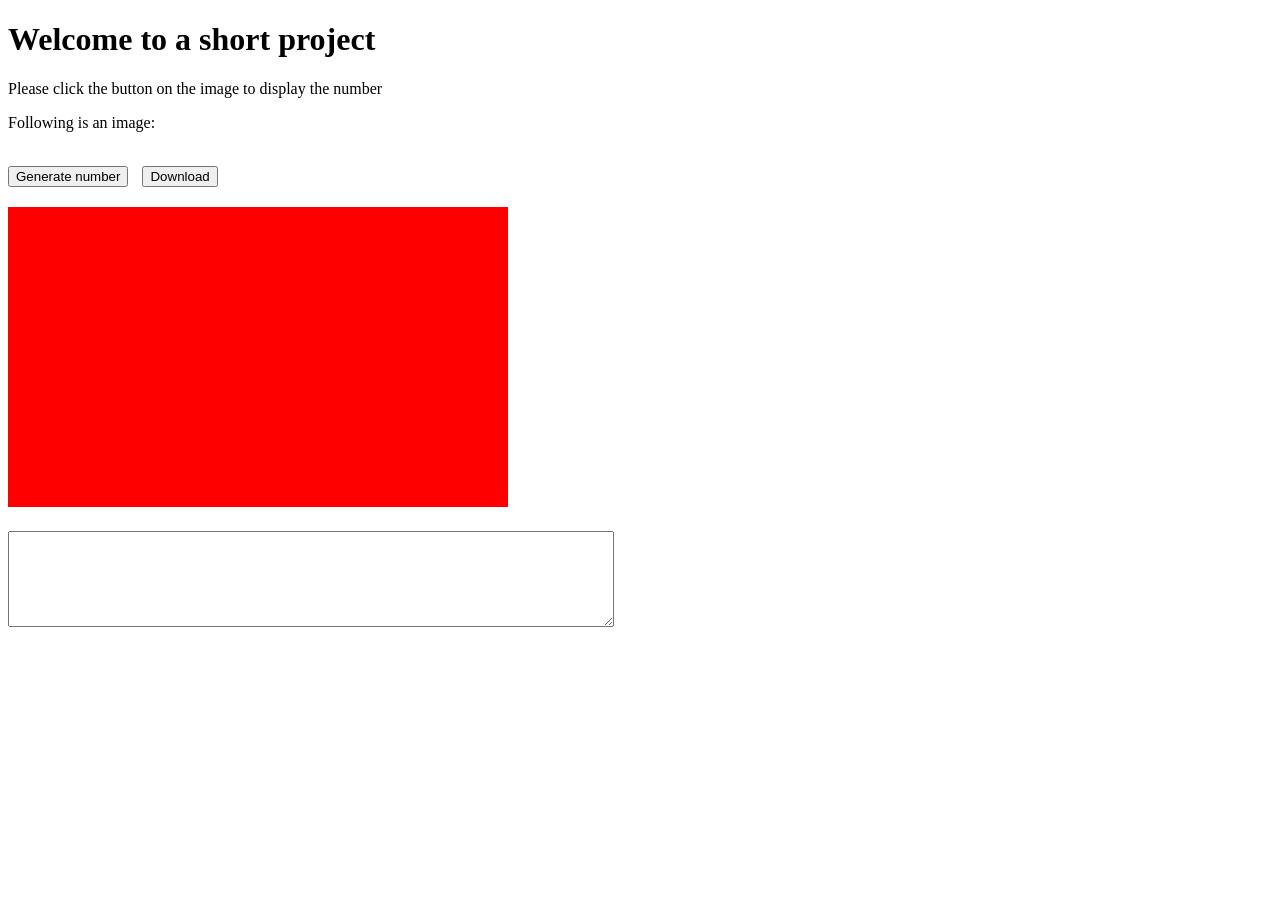
<file: account-number-image-generator/index.html>
<!DOCTYPE html>
<html lang="en">
<head>
    <meta charset="UTF-8">
    <meta name="viewport" content="width=device-width, initial-scale=1.0">
    <title>Document</title>
    <link rel="stylesheet" href="style.css">
</head>
<body>
    <h1> Welcome to a short project</h1>
        <p> Please click the button on the image to display the number</p>
    <p> Following is an image: </p>
    <br>

    <div class="controls">
    <button id="btn"> Generate number</button>
     <button id="downloadbtn">Download</button>
    </div>

    <div class="img-container">
    <img id="scenery" alt="a scenery" style="display:none;"/>
    <canvas id="myCanvas"></canvas>
    </div>
  


<div class="output">
    <textarea id="base64output" rows="6" cols="60" readonly></textarea>
    </div>

    
   <!---- <canvas id="myCanvas"></canvas> -->
   
    <script src="index.js"> </script>
</body>
</html>
</file>
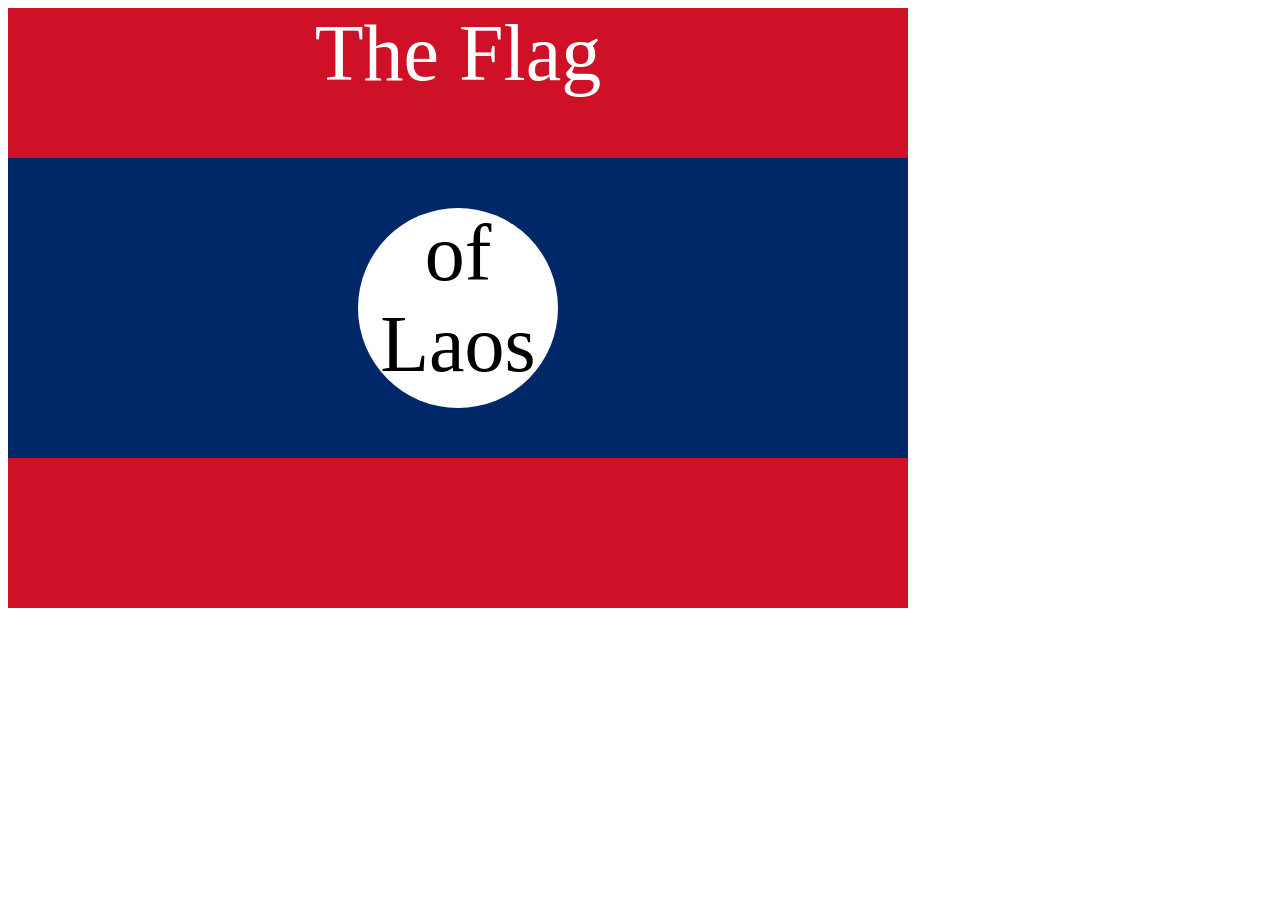
<file: css-flag/index.html>
<!DOCTYPE html>
<html lang="en">
<head>
  <meta charset="UTF-8">
  <title>CSS Flag Project</title>
  <style>
    .flag {
      font-family: 'Times New Roman', Times, serif;
      background-color: #CE1126;
      height: 600px;
      width: 900px;
      font-size: 16px;
      text-align: center;
      position: relative;
      color: white;
    }
    .flag > div {
      background-color: #002868;
     width: 900px;
     height: 300px;
     position: absolute;
     top: 150px;
    }
    .flag  div  div  {
    background-color: white;
    width: 200px;
    height: 200px;
    border-radius: 50%;
     position: relative;
     top: 50px;
     left: 350px;
     color: black;
    }
    p {
      margin: 0;
      font-size: 5rem;
       text-align: center;
    }
    
  </style>
</head>


<body>
  <div class="flag">
    <p>The Flag</p>
    <div>
 
      <div>
        <p>of Laos</p>
      </div>
    </div>
  </div>
</body>

</html>
</file>
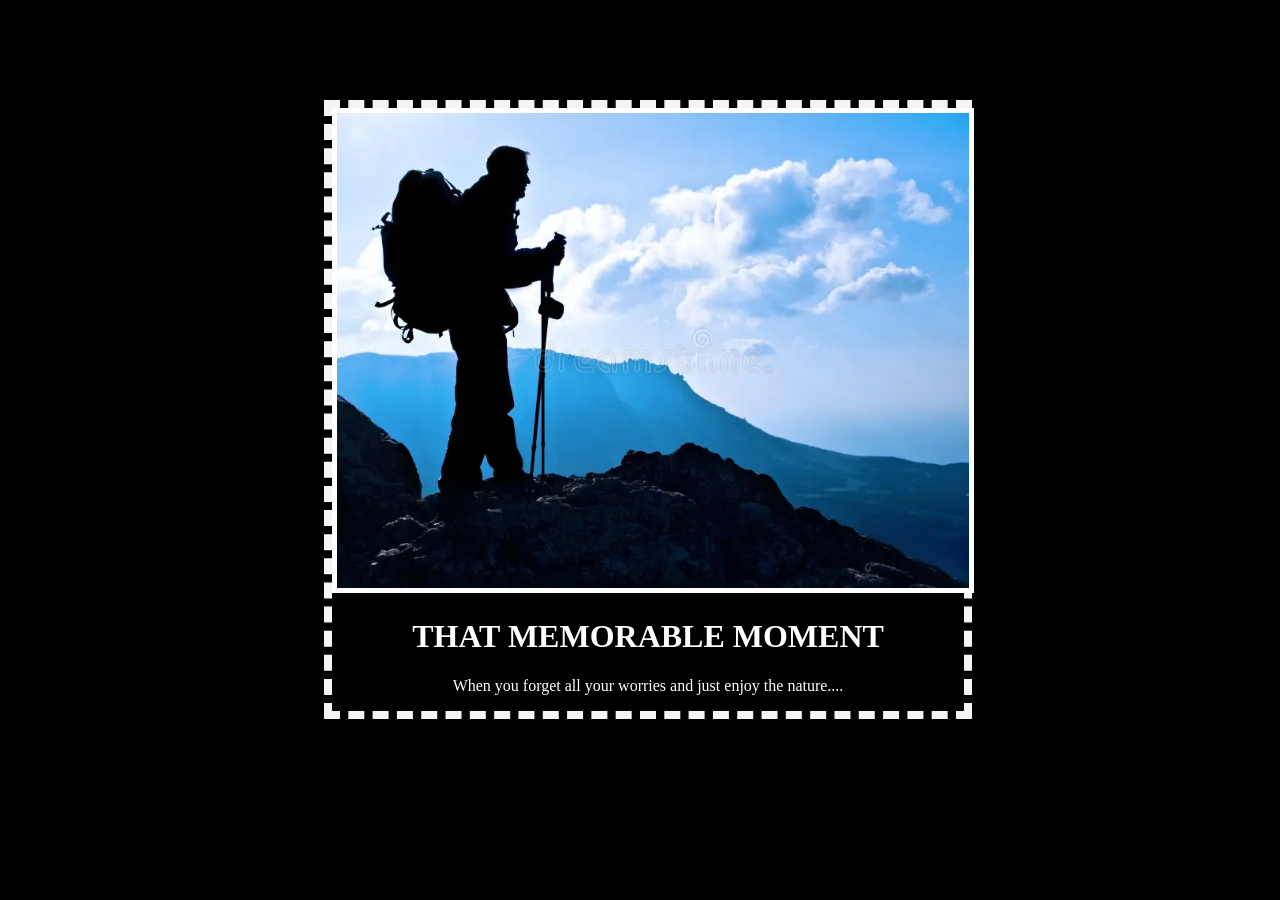
<file: motivation-poster/index.html>
<!DOCTYPE html>
  <html lang="en">
  <head>
    <meta charset="UTF-8">
    <meta name="viewport" content="width=device-width, initial-scale=1.0">
    <title>Motivational Poster</title>
    <link rel="stylesheet" href="./style.css">
    <link href=" https://fonts.google.com/specimen/Libre+Baskerville">
  </head>
  <body>
    <div class="first">
    <img class="imgscd" src="./assets/images/hiker-silhouette-19609545.webp"/>
    <h1> That Memorable Moment</h1>
    <p> When you forget all your worries and just enjoy the nature....</p>
    </div>
  </body>
  </html>
</file>
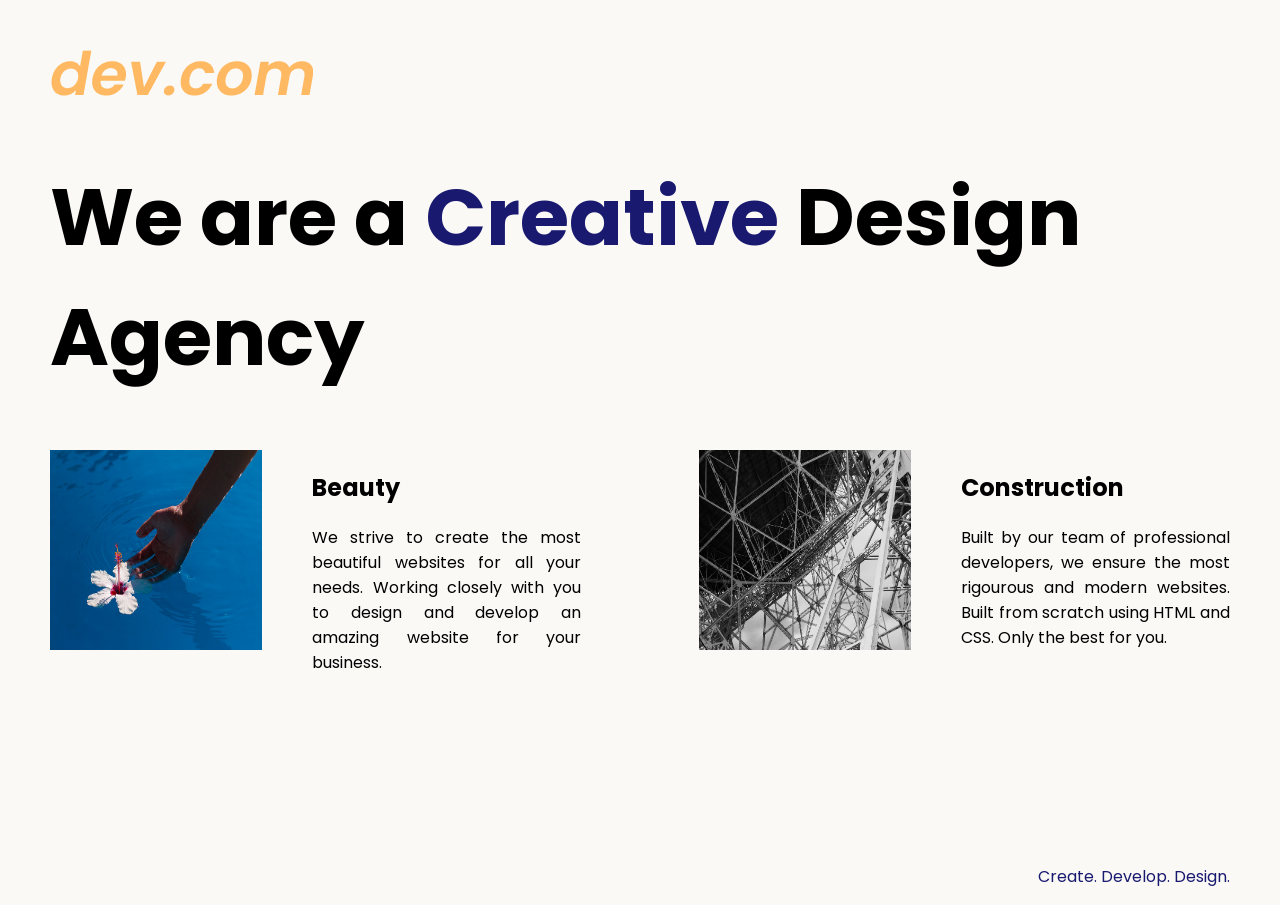
<file: web-design-agency-project/index.html>
<!DOCTYPE html>
<html lang="en">

<head>
  <meta charset="UTF-8">
  <meta name="viewport" content="width=device-width, initial-scale=1.0">
  <title>Agency</title>
  <link rel="stylesheet" href="./style.css">
  <link rel="preconnect" href="https://fonts.googleapis.com">
  <link rel="preconnect" href="https://fonts.gstatic.com" crossorigin>
  <link href="https://fonts.googleapis.com/css2?family=Poppins:wght@400;700&display=swap" rel="stylesheet">
</head>

<body>
  <div class="main">
    <img class="logo" src="./assets/images/logo.png" alt="logo">
    <h1>We are a <span>Creative</span> Design Agency</h1>
    <div class="left card"><img class="tile-image" src="./assets/images/beautiful.jpg" alt="hand and flower in water">
      <h2 class="card-title">Beauty</h2>
      <p class="card-text">We strive to create the most beautiful websites for all your needs. Working closely with you
        to
        design and
        develop an amazing website for your business.</p>
    </div>

    <div class="right card"><img class="tile-image" src="./assets/images/construction.jpg" alt="metal structure">
      <h2 class="card-title">Construction</h2>
      <p>Built by our team of professional developers, we ensure the most rigourous and modern websites. Built from
        scratch using HTML and CSS. Only the best for you.</p>
    </div>

  </div>
  <footer>
    <p>Create. Develop. Design.</p>
  </footer>
</body>

</html>
</file>
<file: account-number-image-generator/style.css>
h1 {
    color: black;
}
p {
    color: black;
}

.img-container {
    /*position: relative;
    display: inline-block;
    */
    margin-bottom: 20px;

}
.controls {
    margin-bottom: 20px;
}
.controls button {
    margin-right: 10px;
}
.output textarea {
    display: block;
    width: 100%;
    max-width: 600px;
}

img {
    width: 500px;
    height: 300px;
    
}
/*.number {
    color: yellow;
    position: absolute;
    display: none;
left:20px;
top: 20px;
}*/

/*#btn {
    position: absolute;
    left:10px;
    top:5px;
    
}
#myCanvas {
border: 2px solid black;
width:500px;
height:300px;
display: none;
}

#downloadbtn {
    position: absolute;
    top: 5px;
right:10px;
}
#scenery {
    width: 500px;
  height: 300px;
  image-rendering: pixelated;
}
  */
</file>
<file: motivation-poster/style.css>
body {
    background-color: black;
}
h1 {
   size: 3rem;
    text-transform: uppercase;
}

.first {
font-family: Regular Libre Baskerville;
    width: 50%;
    margin-left: 25%;
    color: white;
   text-align: center;
   margin-top: 100px;
   border: 8px dashed whitesmoke
}
.imgscd {
    width: 100%;
    border: 5px solid white;
}
</file>
<file: web-design-agency-project/style.css>
body {
  font-family: "Poppins", sans-serif;
  margin: 50px 50px 0 50px;
  background-color: #faf9f6;
  display: flex;
  flex-direction: column;
  min-height: 95vh;
}
.main {
  flex: 1;
  
}
.left{
   float: left;
   width: 45%;
   text-align: justify;
}
.left .tile-image {
float: left;
   width: 40%;
   height: 200px;
   margin-right: 50px;
}
.right {
   float: right;
   width: 45%;
   text-align: justify;
}
.right .tile-image {
  float: left;
   width: 40%;
   height: 200px;
   margin-right: 50px;
}

h1 {
  font-size: 5rem;
}
span {
  color: midnightblue;
}
footer {
  text-align: right;
  color: midnightblue;
  clear: both;
}

@media (max-width: 680px) {
.logo {
  width: 100px;
}
h1 {
  font-size: 3.5rem;
  text-align: center;
}
.card {
  width: 100%;
  display: block;
  margin-bottom: 30px;
  text-align: justify;
}

.card img {
  margin-bottom: 10px;
  width: 100%;
  object-fit: cover;
  display: inline;
}

}
</file>
